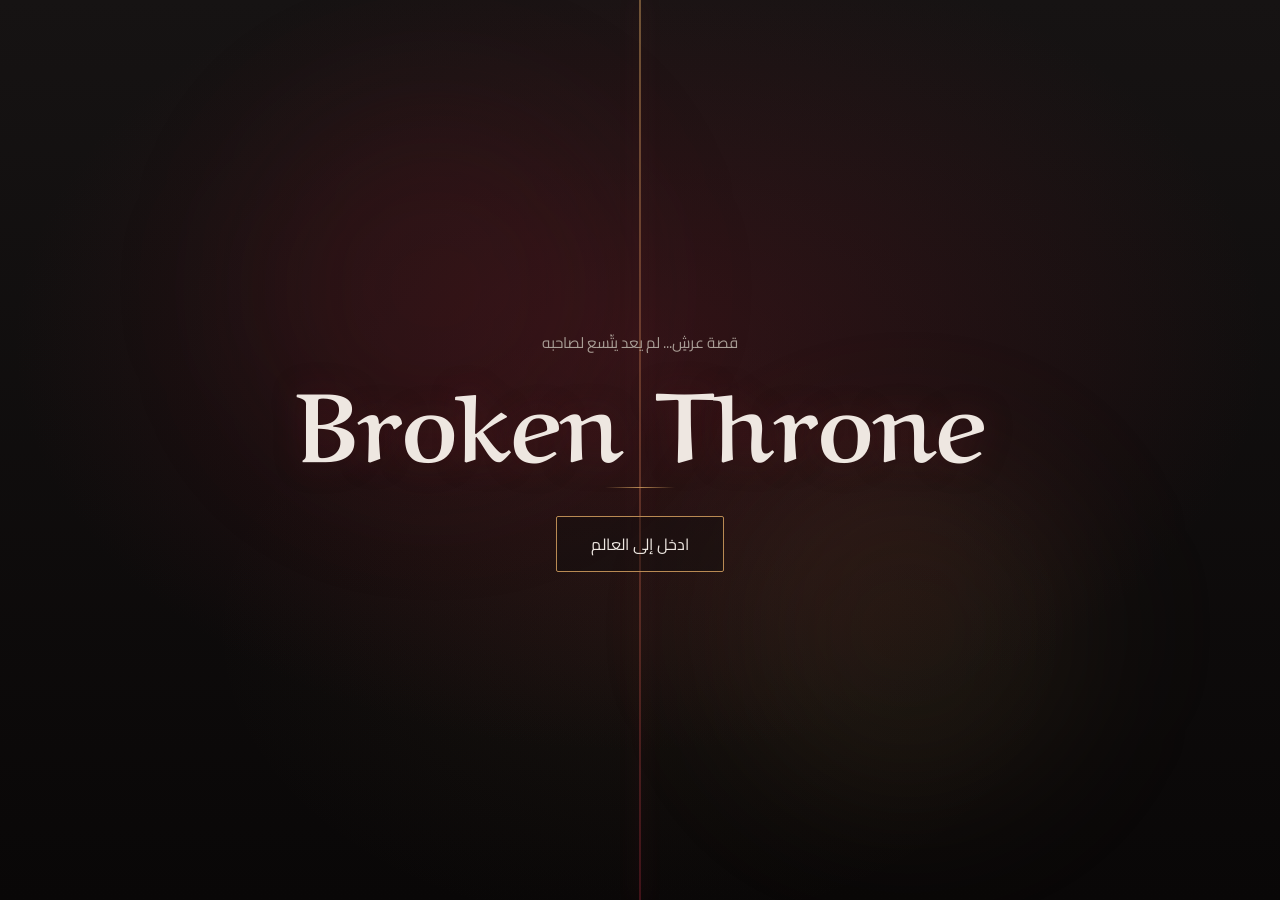
<file: index.html>
<!DOCTYPE html>
<html lang="ar" dir="rtl">

<head>

    <meta charset="UTF-8">

    <meta
        name="viewport"
        content="width=device-width, initial-scale=1.0"
    >

    <meta
        name="theme-color"
        content="#0b0909"
    >

    <meta
        name="description"
        content="Broken Throne — رواية وعالمها"
    >

    <title>Broken Throne</title>


    <!-- ==================================================
         FONTS
    ================================================== -->

    <link rel="preconnect" href="https://fonts.googleapis.com">

    <link
        rel="preconnect"
        href="https://fonts.gstatic.com"
        crossorigin
    >

    <link
        href="https://fonts.googleapis.com/css2?family=Aref+Ruqaa:wght@400;700&family=Cairo:wght@300;400;500;600;700&family=Noto+Kufi+Arabic:wght@400;500;600;700&family=Tajawal:wght@400;500;700&display=swap"
        rel="stylesheet"
    >


    <link
        rel="stylesheet"
        href="style.css"
    >

</head>


<body>


    <!-- ==================================================
         SPLASH
    ================================================== -->

    <section
        id="splash"
        class="splash"
        aria-label="شاشة الدخول"
    >

        <div
            class="splash-noise"
            aria-hidden="true"
        ></div>


        <div
            class="splash-crack"
            aria-hidden="true"
        ></div>


        <div class="splash-glow splash-glow-one"></div>
        <div class="splash-glow splash-glow-two"></div>


        <div class="splash-content">

            <p class="splash-eyebrow">
                قصة عرشٍ... لم يعد يتّسع لصاحبه
            </p>


            <h1 class="splash-title">
                Broken Throne
            </h1>


            <div class="splash-line"></div>


            <button
                id="enterBtn"
                class="enter-btn"
                type="button"
            >
                ادخل إلى العالم
            </button>

        </div>

    </section>



    <!-- ==================================================
         SITE
    ================================================== -->

    <div
        id="site"
        class="site hidden"
    >


        <!-- ==================================================
             SIDEBAR
        ================================================== -->

        <aside class="sidebar">


            <div class="sidebar-top">

                <div class="brand">

                    <span class="brand-kicker">
                        THE
                    </span>

                    <span class="brand-title">
                        Broken Throne
                    </span>

                </div>


                <div class="brand-divider"></div>


                <nav
                    class="site-nav"
                    aria-label="التنقل الرئيسي"
                >

                    <ul class="nav-list">

                        <li>
                            <button
                                class="nav-link active"
                                type="button"
                                data-target="home"
                            >
                                <span class="nav-number">01</span>
                                <span>الرئيسية</span>
                            </button>
                        </li>


                        <li>
                            <button
                                class="nav-link"
                                type="button"
                                data-target="chapters"
                            >
                                <span class="nav-number">02</span>
                                <span>الفصول</span>
                            </button>
                        </li>


                        <li>
                            <button
                                class="nav-link"
                                type="button"
                                data-target="world"
                            >
                                <span class="nav-number">03</span>
                                <span>عالم الرواية</span>
                            </button>
                        </li>


                        <li>
                            <button
                                class="nav-link"
                                type="button"
                                data-target="settings"
                            >
                                <span class="nav-number">04</span>
                                <span>الإعدادات</span>
                            </button>
                        </li>

                    </ul>

                </nav>

            </div>


            <div class="sidebar-bottom">

                <span>
                    BROKEN THRONE
                </span>

                <small>
                    A STORY OF A BROKEN KINGDOM
                </small>

            </div>

        </aside>



        <!-- ==================================================
             MAIN
        ================================================== -->

        <main class="content">


            <div class="page-decoration page-decoration-one"></div>
            <div class="page-decoration page-decoration-two"></div>


            <div class="content-inner">


                <!-- ==================================================
                     HOME
                ================================================== -->

                <section
                    id="home"
                    class="page active"
                >


                    <div class="home-kicker">

                        <span class="home-kicker-line"></span>

                        <span>
                            THE STORY BEGINS
                        </span>

                    </div>


                    <div class="hero">


                        <!-- COVER -->

                        <div class="hero-cover-wrap">

                            <div class="hero-cover-shadow"></div>


                            <div class="hero-cover">

                                <img
                                    src="assets/cover.webp"
                                    alt="غلاف رواية Broken Throne"
                                    loading="eager"
                                >

                            </div>


                            <div class="cover-caption">

                                <span>
                                    BROKEN THRONE
                                </span>

                                <span>
                                    ORIGINAL NOVEL
                                </span>

                            </div>

                        </div>



                        <!-- INFO -->

                        <div class="hero-info">


                            <p class="novel-label">
                                رواية أصلية
                            </p>


                            <h1 class="novel-title">
                                Broken Throne
                            </h1>


                            <p class="novel-subtitle">
                                حين ينكسر العرش، لا يعود السؤال:
                                من سيجلس عليه؟
                            </p>


                            <div class="novel-meta">

                                <span>
                                    <strong>
                                        النوع
                                    </strong>

                                    رواية
                                </span>


                                <span>
                                    <strong>
                                        الحالة
                                    </strong>

                                    مستمرة
                                </span>


                                <span>
                                    <strong>
                                        اللغة
                                    </strong>

                                    العربية
                                </span>

                            </div>


                            <div class="hero-divider"></div>


                            <div class="synopsis-block">

                                <span class="synopsis-label">
                                    نبذة
                                </span>


                                <p class="synopsis">

                                    طفلٌ صغير يقف أمام محكمةٍ عظيمة،
                                    محاطًا بالشيوخ والقضاة والوجوه
                                    التي تحدّق به بصمت.

                                </p>


                                <p class="synopsis">

                                    كانت تعابير وجهه مليئة بالفضول،
                                    وعيناه تتنقلان بين أرجاء القاعة،
                                    يتأمل المكان من حوله وكأنه يحاول
                                    فهم ما يحدث.

                                </p>


                                <p class="synopsis">

                                    لم يكن يعرف لماذا أُحضر إلى هنا،
                                    ولا ما الذي ينتظره.

                                </p>


                                <p class="synopsis">

                                    تُغلق أبواب المحكمة، ويسود الصمت…
                                    قبل أن يبدأ القاضي بالكلام.

                                </p>

                            </div>


                            <div class="hero-actions">

                                <button
                                    id="startReading"
                                    class="btn btn-primary"
                                    type="button"
                                >
                                    <span>
                                        ابدأ القراءة
                                    </span>

                                    <span>
                                        ←
                                    </span>
                                </button>


                                <button
                                    id="continueReading"
                                    class="btn btn-ghost"
                                    type="button"
                                >
                                    أكمل القراءة
                                </button>

                            </div>


                            <!-- LAST READING -->

                            <div class="home-reading-card">


                                <div class="home-reading-mark">
                                    <span></span>
                                </div>


                                <div class="home-reading-info">

                                    <span class="home-reading-label">
                                        آخر قراءة
                                    </span>


                                    <strong id="lastReadingTitle">
                                        لم تبدأ القراءة بعد
                                    </strong>


                                    <span id="lastReadingMeta">
                                        ابدأ الرواية من الفصل الأول
                                    </span>

                                </div>


                                <button
                                    id="homeContinueBtn"
                                    class="home-reading-btn"
                                    type="button"
                                >
                                    متابعة
                                </button>

                            </div>

                        </div>

                    </div>



                    <!-- HOME FOOTER -->

                    <div class="home-bottom-line">

                        <span>
                            THE THRONE REMEMBERS
                        </span>

                        <span>
                            /
                        </span>

                        <span>
                            THE STORY CONTINUES
                        </span>

                    </div>

                </section>



                <!-- ==================================================
                     CHAPTERS
                ================================================== -->

                <section
                    id="chapters"
                    class="page"
                >


                    <div class="section-heading">

                        <div>

                            <div class="section-eyebrow">
                                ARCHIVE
                            </div>

                            <h2 class="page-title">
                                الفصول
                            </h2>

                            <p class="page-subtitle">
                                ابحث عن أي فصل مباشرة، أو استخدم
                                الفهرس للوصول السريع.
                            </p>

                        </div>


                        <div class="chapter-total">

                            <span id="chapterCount">
                                0
                            </span>

                            <small>
                                فصل
                            </small>

                        </div>

                    </div>



                    <!-- TOOLS -->

                    <div class="chapter-tools">


                        <div class="chapter-search">

                            <span class="search-icon">
                                /
                            </span>


                            <input
                                id="chapterSearch"
                                type="search"
                                placeholder="رقم الفصل أو اسمه..."
                                aria-label="البحث عن فصل"
                                autocomplete="off"
                            >


                            <button
                                id="chapterSearchBtn"
                                type="button"
                            >
                                بحث
                            </button>

                        </div>


                        <button
                            id="showChapterIndex"
                            class="chapter-index-btn"
                            type="button"
                        >
                            فتح الفهرس
                        </button>

                    </div>



                    <!-- SUMMARY -->

                    <div class="chapter-summary">

                        <span id="lastChapterLabel">
                            آخر قراءة: —
                        </span>


                        <span>
                            الوصول السريع متاح من الفهرس
                        </span>

                    </div>



                    <!-- INDEX -->

                    <div
                        id="chapterIndex"
                        class="chapter-index hidden"
                    >

                        <div class="chapter-index-header">

                            <div>

                                <span class="section-eyebrow">
                                    QUICK ACCESS
                                </span>

                                <h3>
                                    فهرس الفصول
                                </h3>

                            </div>


                            <button
                                id="closeChapterIndex"
                                type="button"
                                aria-label="إغلاق الفهرس"
                            >
                                ✕
                            </button>

                        </div>


                        <div
                            id="chapterGrid"
                            class="chapter-grid"
                        ></div>

                    </div>



                    <!-- LIST -->

                    <ul
                        id="chaptersList"
                        class="chapters-list"
                    ></ul>



                    <!-- ==================================================
                         READER
                    ================================================== -->

                    <div
                        id="reader"
                        class="reader hidden"
                    >


                        <div class="reader-top-line">

                            <div class="reader-location">
                                READING MODE
                            </div>


                            <div
                                id="readerProgressLabel"
                                class="reader-progress-label"
                            >
                                0%
                            </div>

                        </div>


                        <div class="reader-toolbar">


                            <button
                                id="backToChapters"
                                class="reader-back"
                                type="button"
                            >
                                ← الفصول
                            </button>


                            <div class="reader-heading">

                                <span id="readerChapterNumber">
                                    الفصل 01
                                </span>


                                <h3
                                    id="readerTitle"
                                    class="reader-title"
                                >
                                    الفصل
                                </h3>

                            </div>


                            <button
                                id="readingSettingsBtn"
                                class="reader-settings-btn"
                                type="button"
                                aria-label="إعدادات القراءة"
                            >
                                ⚙
                            </button>

                        </div>


                        <div
                            id="readerProgress"
                            class="reader-progress"
                            aria-hidden="true"
                        >

                            <span
                                id="readerProgressBar"
                            ></span>

                        </div>


                        <article
                            id="readerText"
                            class="reader-text theme-dark font-cairo"
                        >
                            جاري تحميل الفصل...
                        </article>



                        <!-- READER NAV -->

                        <div class="reader-navigation">


                            <button
                                id="previousChapter"
                                class="reader-nav-btn"
                                type="button"
                            >
                                <span>
                                    الفصل السابق
                                </span>
                            </button>


                            <div
                                id="readerChapterNumberBottom"
                                class="reader-chapter-number"
                            >
                                01
                            </div>


                            <button
                                id="nextChapter"
                                class="reader-nav-btn"
                                type="button"
                            >
                                <span>
                                    الفصل التالي
                                </span>
                            </button>

                        </div>



                        <!-- ==================================================
                             READING SETTINGS
                        ================================================== -->

                        <div
                            id="readingSettingsPanel"
                            class="settings-panel hidden"
                        >


                            <div class="settings-panel-header">

                                <div>

                                    <span class="section-eyebrow">
                                        READER
                                    </span>

                                    <h3>
                                        إعدادات القراءة
                                    </h3>

                                </div>


                                <button
                                    id="closeReadingSettings"
                                    class="panel-close"
                                    type="button"
                                    aria-label="إغلاق"
                                >
                                    ✕
                                </button>

                            </div>



                            <div class="settings-row">

                                <span>
                                    حجم الخط
                                </span>


                                <div class="btn-group">

                                    <button
                                        type="button"
                                        data-font-step="-1"
                                    >
                                        A−
                                    </button>


                                    <button
                                        type="button"
                                        data-font-step="1"
                                    >
                                        A+
                                    </button>

                                </div>

                            </div>



                            <div class="settings-row">

                                <span>
                                    تباعد الأسطر
                                </span>


                                <div class="btn-group">

                                    <button
                                        type="button"
                                        data-line-step="-1"
                                    >
                                        −
                                    </button>


                                    <button
                                        type="button"
                                        data-line-step="1"
                                    >
                                        +
                                    </button>

                                </div>

                            </div>



                            <div class="settings-row">

                                <span>
                                    تباعد الفقرات
                                </span>


                                <div class="btn-group">

                                    <button
                                        type="button"
                                        data-paragraph-step="-1"
                                    >
                                        −
                                    </button>


                                    <button
                                        type="button"
                                        data-paragraph-step="1"
                                    >
                                        +
                                    </button>

                                </div>

                            </div>



                            <div class="settings-row">

                                <span>
                                    عرض النص
                                </span>


                                <div class="btn-group">

                                    <button
                                        type="button"
                                        data-width-step="-1"
                                    >
                                        أضيق
                                    </button>


                                    <button
                                        type="button"
                                        data-width-step="1"
                                    >
                                        أوسع
                                    </button>

                                </div>

                            </div>



                            <div class="settings-row">

                                <span>
                                    الخلفية
                                </span>


                                <div class="btn-group">

                                    <button
                                        type="button"
                                        data-reader-theme="dark"
                                    >
                                        داكنة
                                    </button>


                                    <button
                                        type="button"
                                        data-reader-theme="sepia"
                                    >
                                        دافئة
                                    </button>


                                    <button
                                        type="button"
                                        data-reader-theme="light"
                                    >
                                        فاتحة
                                    </button>

                                </div>

                            </div>



                            <div class="settings-row">

                                <span>
                                    خط القراءة
                                </span>


                                <div class="btn-group">

                                    <button
                                        type="button"
                                        data-reader-font="cairo"
                                    >
                                        Cairo
                                    </button>


                                    <button
                                        type="button"
                                        data-reader-font="ruqaa"
                                    >
                                        Aref
                                    </button>

                                </div>

                            </div>



                            <div class="settings-row">

                                <span>
                                    محاذاة النص
                                </span>


                                <div class="btn-group">

                                    <button
                                        type="button"
                                        data-reader-align="right"
                                    >
                                        يمين
                                    </button>


                                    <button
                                        type="button"
                                        data-reader-align="justify"
                                    >
                                        ضبط
                                    </button>


                                    <button
                                        type="button"
                                        data-reader-align="center"
                                    >
                                        وسط
                                    </button>

                                </div>

                            </div>



                            <button
                                id="resetReaderSettings"
                                class="reset-settings-btn"
                                type="button"
                            >
                                إعادة ضبط إعدادات القراءة
                            </button>


                        </div>

                    </div>

                </section>



                <!-- ==================================================
                     WORLD PLACEHOLDER
                ================================================== -->

                <section
                    id="world"
                    class="page"
                >

                    <div class="section-heading">

                        <div>

                            <div class="section-eyebrow">
                                THE WORLD
                            </div>

                            <h2 class="page-title">
                                عالم الرواية
                            </h2>

                            <p class="page-subtitle">
                                هذه المنطقة ستتحول إلى موسوعة عالم
                                Broken Throne في المرحلة القادمة.
                            </p>

                        </div>

                    </div>


                    <div class="world-grid">

                        <article class="world-card">

                            <span class="world-card-number">
                                01
                            </span>

                            <h3>
                                الشخصيات
                            </h3>

                            <p>
                                الشخصيات الرئيسية والثانوية،
                                أدوارها وعلاقاتها داخل القصة.
                            </p>

                        </article>


                        <article class="world-card">

                            <span class="world-card-number">
                                02
                            </span>

                            <h3>
                                الممالك
                            </h3>

                            <p>
                                الممالك والأراضي والقوى التي
                                تشكل عالم الرواية.
                            </p>

                        </article>


                        <article class="world-card">

                            <span class="world-card-number">
                                03
                            </span>

                            <h3>
                                الأحداث
                            </h3>

                            <p>
                                الخط الزمني للأحداث المهمة
                                والتغييرات التي تصنع العالم.
                            </p>

                        </article>

                    </div>

                </section>



                <!-- ==================================================
                     SETTINGS
                ================================================== -->

                <section
                    id="settings"
                    class="page"
                >

                    <div class="section-heading">

                        <div>

                            <div class="section-eyebrow">
                                CONTROL
                            </div>

                            <h2 class="page-title">
                                إعدادات الموقع
                            </h2>

                            <p class="page-subtitle">
                                خصّص تجربة الموقع بالطريقة التي تناسبك.
                            </p>

                        </div>

                    </div>


                    <div class="site-settings">


                        <!-- MOTION -->

                        <div class="settings-row">

                            <div class="settings-label">

                                <strong>
                                    التأثيرات الحركية
                                </strong>

                                <small>
                                    التحكم بالحركات والانتقالات
                                    داخل الموقع.
                                </small>

                            </div>


                            <label class="switch">

                                <input
                                    type="checkbox"
                                    id="animationsToggle"
                                >

                                <span class="slider"></span>

                            </label>

                        </div>



                        <!-- SITE FONT -->

                        <div class="settings-row">

                            <div class="settings-label">

                                <strong>
                                    خط الموقع
                                </strong>

                                <small>
                                    الخط المستخدم في واجهة الموقع.
                                </small>

                            </div>


                            <div class="btn-group">

                                <button
                                    type="button"
                                    data-site-font="cairo"
                                >
                                    Cairo
                                </button>


                                <button
                                    type="button"
                                    data-site-font="tajawal"
                                >
                                    Tajawal
                                </button>


                                <button
                                    type="button"
                                    data-site-font="kufi"
                                >
                                    Kufi
                                </button>

                            </div>

                        </div>



                        <!-- UI DENSITY -->

                        <div class="settings-row">

                            <div class="settings-label">

                                <strong>
                                    كثافة الواجهة
                                </strong>

                                <small>
                                    التحكم بمسافات وعرض عناصر الموقع.
                                </small>

                            </div>


                            <div class="btn-group">

                                <button
                                    type="button"
                                    data-ui-density="compact"
                                >
                                    مضغوط
                                </button>


                                <button
                                    type="button"
                                    data-ui-density="normal"
                                >
                                    عادي
                                </button>


                                <button
                                    type="button"
                                    data-ui-density="relaxed"
                                >
                                    واسع
                                </button>

                            </div>

                        </div>



                        <!-- SPLASH -->

                        <div class="settings-row">

                            <div class="settings-label">

                                <strong>
                                    شاشة الدخول
                                </strong>

                                <small>
                                    إعادة تشغيل شاشة الدخول الآن.
                                </small>

                            </div>


                            <button
                                id="replayIntro"
                                class="settings-action"
                                type="button"
                            >
                                إعادة عرض الدخول
                            </button>

                        </div>



                        <!-- RESET -->

                        <div class="settings-row">

                            <div class="settings-label">

                                <strong>
                                    إعادة الإعدادات
                                </strong>

                                <small>
                                    إعادة إعدادات الموقع والقارئ
                                    إلى الوضع الافتراضي.
                                </small>

                            </div>


                            <button
                                id="resetAllSettings"
                                class="settings-action danger"
                                type="button"
                            >
                                إعادة الضبط
                            </button>

                        </div>


                    </div>

                </section>


            </div>

        </main>

    </div>


    <script src="script.js"></script>

</body>

</html>
</file>
<file: style.css>
/* ==================================================
   VARIABLES
================================================== */

:root{

    --black-0: #090707;
    --black-1: #0e0c0c;
    --black-2: #161313;
    --black-3: #1f1a1a;
    --black-4: #272020;

    --red-deep: #4f131c;
    --red-mid: #6e1c26;
    --red-light: #8d2b37;

    --red-glow:
        rgba(
            110,
            28,
            38,
            0.35
        );

    --gold: #b98a53;
    --gold-soft:
        rgba(
            185,
            138,
            83,
            0.16
        );

    --text-main: #eee7e1;
    --text-soft: #d2c8c1;
    --text-muted: #a89d95;
    --text-dark: #756b65;

    --border-soft:
        rgba(
            238,
            231,
            225,
            0.08
        );

    --border-strong:
        rgba(
            185,
            138,
            83,
            0.30
        );

    --font-display:
        "Aref Ruqaa",
        serif;

    --font-body:
        "Cairo",
        sans-serif;

    --sidebar-w: 265px;

    --transition-fast: 0.25s;
    --transition-normal: 0.35s;
    --transition-slow: 0.8s;

    --reader-size: 1.15rem;
    --reader-line: 2.1;
    --reader-paragraph: 30px;
    --reader-width: 78ch;
    --reader-align: justify;

    --page-gap: 28px;
}


/* ==================================================
   RESET
================================================== */

*{
    box-sizing: border-box;
}

html,
body{

    margin: 0;
    padding: 0;

    min-height: 100%;

    background:
        var(--black-1);

    color:
        var(--text-main);

    font-family:
        var(--font-body);
}


html{

    scroll-behavior: smooth;

    scrollbar-width: none;

    -ms-overflow-style: none;
}


body{

    overflow-x: hidden;

    scrollbar-width: none;

    -ms-overflow-style: none;
}


html::-webkit-scrollbar,
body::-webkit-scrollbar,
*::-webkit-scrollbar{

    width: 0;

    height: 0;
}


button,
input{

    font-family: inherit;
}


button{

    cursor: pointer;
}


button:disabled{

    cursor: not-allowed;
}


img{

    display: block;

    max-width: 100%;
}


ul{

    margin: 0;
    padding: 0;
}


.hidden{

    display: none !important;
}


/* ==================================================
   MOTION
================================================== */

@media (prefers-reduced-motion: reduce){

    html{

        scroll-behavior: auto;
    }


    *,
    *::before,
    *::after{

        animation-duration:
            0.001ms !important;

        animation-iteration-count:
            1 !important;

        transition-duration:
            0.001ms !important;
    }
}


.no-animations,
.no-animations *{

    animation: none !important;

    transition: none !important;

    scroll-behavior: auto !important;
}


/* ==================================================
   UI DENSITY
================================================== */

body.ui-compact{

    --page-gap: 20px;
}

body.ui-relaxed{

    --page-gap: 36px;
}


/* ==================================================
   SPLASH
================================================== */

.splash{

    position: fixed;

    inset: 0;

    display:
        flex;

    align-items:
        center;

    justify-content:
        center;

    overflow:
        hidden;

    background:
        radial-gradient(
            70% 65%
            at 50% 38%,
            var(--red-glow),
            transparent 70%
        ),
        radial-gradient(
            45% 45%
            at 50% 70%,
            rgba(
                185,
                138,
                83,
                0.06
            ),
            transparent 75%
        ),
        linear-gradient(
            180deg,
            var(--black-2),
            var(--black-0)
        );

    z-index: 1000;
}


.splash-noise{

    position: absolute;

    inset: 0;

    opacity: 0.18;

    pointer-events: none;

    background-image:
        radial-gradient(
            rgba(
                255,
                255,
                255,
                0.3
            )
            0.5px,
            transparent 0.5px
        );

    background-size:
        6px 6px;
}


.splash-glow{

    position: absolute;

    width: 360px;
    height: 360px;

    border-radius: 50%;

    filter:
        blur(70px);

    pointer-events: none;
}


.splash-glow-one{

    background:
        rgba(
            110,
            28,
            38,
            0.15
        );

    top:
        12%;

    left:
        20%;
}


.splash-glow-two{

    background:
        rgba(
            185,
            138,
            83,
            0.08
        );

    bottom:
        10%;

    right:
        15%;
}


.splash-crack{

    position: absolute;

    top: 0;

    left: 50%;

    width: 2px;

    height: 0;

    transform:
        translateX(-50%);

    background:
        linear-gradient(
            180deg,
            var(--gold),
            var(--red-mid)
        );

    box-shadow:
        0 0 18px var(--red-mid);

    animation:
        crackGrow 1.8s ease-out forwards;
}


@keyframes crackGrow{

    0%{

        height: 0;

        opacity: 0;
    }

    15%{

        opacity: 1;
    }

    100%{

        height: 100%;

        opacity: 0.55;
    }
}


.splash-content{

    position: relative;

    padding:
        0 24px;

    text-align:
        center;

    opacity: 0;

    animation:
        splashReveal
        1.4s
        ease-out
        1.4s
        forwards;
}


@keyframes splashReveal{

    from{

        opacity: 0;

        transform:
            translateY(14px);
    }

    to{

        opacity: 1;

        transform:
            translateY(0);
    }
}


.splash-eyebrow{

    margin:
        0 0 10px;

    color:
        var(--text-muted);

    font-size:
        0.95rem;
}


.splash-title{

    margin:
        0;

    color:
        var(--text-main);

    font-family:
        var(--font-display);

    font-size:
        clamp(
            3rem,
            9vw,
            6rem
        );

    line-height:
        1;

    text-shadow:
        0 0 30px var(--red-glow);
}


.splash-line{

    width:
        70px;

    height:
        1px;

    margin:
        24px
        auto
        28px;

    background:
        linear-gradient(
            90deg,
            transparent,
            var(--gold),
            transparent
        );
}


.enter-btn{

    padding:
        12px 34px;

    background:
        rgba(
            14,
            12,
            12,
            0.35
        );

    border:
        1px solid var(--gold);

    border-radius:
        2px;

    color:
        var(--text-main);

    font-size:
        1rem;

    transition:
        background var(--transition-normal),
        transform var(--transition-fast),
        box-shadow var(--transition-fast);
}


.enter-btn:hover{

    background:
        var(--red-deep);

    transform:
        translateY(-2px);

    box-shadow:
        0 12px 35px
        var(--red-glow);
}


.enter-btn:focus-visible{

    outline:
        2px solid var(--gold);

    outline-offset:
        4px;
}


.splash.fade-out{

    animation:
        splashOut
        0.8s
        ease
        forwards;
}


@keyframes splashOut{

    to{

        opacity: 0;

        visibility:
            hidden;
    }
}


/* ==================================================
   SITE
================================================== */

.site{

    position: relative;

    min-height:
        100vh;

    background:
        radial-gradient(
            45% 40%
            at 70% 5%,
            rgba(
                110,
                28,
                38,
                0.08
            ),
            transparent 70%
        );
}


/* ==================================================
   SIDEBAR
================================================== */

.sidebar{

    position: fixed;

    top: 0;
    right: 0;
    bottom: 0;

    width:
        var(--sidebar-w);

    display:
        flex;

    flex-direction:
        column;

    justify-content:
        space-between;

    padding:
        30px 22px;

    background:
        linear-gradient(
            180deg,
            #171313 0%,
            var(--black-0) 100%
        );

    border-left:
        1px solid var(--border-soft);

    z-index: 100;
}


.sidebar-top{

    display:
        flex;

    flex-direction:
        column;
}


.brand{

    display:
        flex;

    flex-direction:
        column;

    gap:
        1px;
}


.brand-kicker{

    color:
        var(--gold);

    font-size:
        0.62rem;

    letter-spacing:
        0.38em;
}


.brand-title{

    color:
        var(--text-main);

    font-family:
        var(--font-display);

    font-size:
        1.65rem;

    line-height:
        1.15;

    white-space:
        nowrap;
}


.brand-divider{

    width:
        100%;

    height:
        1px;

    margin:
        26px 0 30px;

    background:
        linear-gradient(
            90deg,
            var(--border-soft),
            transparent
        );
}


.nav-list{

    display:
        flex;

    flex-direction:
        column;

    gap:
        7px;

    list-style:
        none;
}


.nav-link{

    position:
        relative;

    width:
        100%;

    display:
        flex;

    align-items:
        center;

    gap:
        12px;

    padding:
        12px 12px;

    background:
        transparent;

    border:
        1px solid transparent;

    border-radius:
        4px;

    color:
        var(--text-muted);

    text-align:
        right;

    transition:
        color var(--transition-fast),
        background var(--transition-fast),
        border-color var(--transition-fast),
        transform var(--transition-fast);
}


.nav-link:hover{

    color:
        var(--text-main);

    background:
        rgba(
            238,
            231,
            225,
            0.035
        );

    transform:
        translateX(-2px);
}


.nav-link.active{

    color:
        var(--text-main);

    background:
        linear-gradient(
            90deg,
            rgba(
                110,
                28,
                38,
                0.18
            ),
            transparent
        );

    border-color:
        rgba(
            185,
            138,
            83,
            0.10
        );
}


.nav-link.active::before{

    content:
        "";

    position:
        absolute;

    top:
        7px;

    bottom:
        7px;

    right:
        -1px;

    width:
        2px;

    background:
        var(--gold);
}


.nav-number{

    color:
        var(--text-dark);

    font-size:
        0.68rem;

    font-variant-numeric:
        tabular-nums;
}


.nav-link.active .nav-number{

    color:
        var(--gold);
}


.sidebar-bottom{

    display:
        flex;

    flex-direction:
        column;

    gap:
        3px;

    padding-top:
        20px;

    border-top:
        1px solid var(--border-soft);

    color:
        var(--text-dark);

    font-size:
        0.65rem;

    letter-spacing:
        0.12em;
}


.sidebar-bottom small{

    color:
        #514944;

    font-size:
        0.52rem;

    line-height:
        1.5;
}


/* ==================================================
   CONTENT
================================================== */

.content{

    position:
        relative;

    width:
        calc(
            100% -
            var(--sidebar-w)
        );

    min-height:
        100vh;

    margin-right:
        var(--sidebar-w);

    padding:
        52px 62px;

    overflow:
        hidden;
}


.content-inner{

    position:
        relative;

    z-index:
        2;

    width:
        100%;

    max-width:
        1240px;

    margin:
        0 auto;
}


.page-decoration{

    position:
        absolute;

    pointer-events:
        none;

    border:
        1px solid
        rgba(
            185,
            138,
            83,
            0.06
        );

    transform:
        rotate(
            45deg
        );
}


.page-decoration-one{

    width:
        330px;

    height:
        330px;

    top:
        -180px;

    left:
        30%;

    border-radius:
        4px;
}


.page-decoration-two{

    width:
        180px;

    height:
        180px;

    bottom:
        -100px;

    right:
        16%;

    border-radius:
        50%;
}


/* ==================================================
   PAGES
================================================== */

.page{

    display:
        none;
}


.page.active{

    display:
        block;

    animation:
        pageIn
        0.45s
        ease;
}


@keyframes pageIn{

    from{

        opacity:
            0;

        transform:
            translateY(10px);
    }

    to{

        opacity:
            1;

        transform:
            translateY(0);
    }
}


/* ==================================================
   HOME
================================================== */

.home-kicker{

    display:
        flex;

    align-items:
        center;

    gap:
        10px;

    margin-bottom:
        26px;

    color:
        var(--text-dark);

    font-size:
        0.62rem;

    letter-spacing:
        0.24em;
}


.home-kicker-line{

    width:
        34px;

    height:
        1px;

    background:
        var(--gold);
}


.hero{

    display:
        grid;

    grid-template-columns:
        300px
        minmax(
            0,
            1fr
        );

    gap:
        58px;

    align-items:
        start;
}


.hero-cover-wrap{

    position:
        relative;

    padding-bottom:
        34px;
}


.hero-cover-shadow{

    position:
        absolute;

    inset:
        22px
        -12px
        0
        12px;

    background:
        var(--red-deep);

    opacity:
        0.16;

    filter:
        blur(22px);

    transform:
        rotate(
            3deg
        );
}


.hero-cover{

    position:
        relative;

    width:
        300px;

    aspect-ratio:
        2 / 3;

    overflow:
        hidden;

    background:
        var(--black-3);

    border:
        1px solid
        rgba(
            185,
            138,
            83,
            0.22
        );

    box-shadow:
        0 26px 60px
        rgba(
            0,
            0,
            0,
            0.50
        );

    transition:
        transform
        var(--transition-slow);
}


.hero-cover:hover{

    transform:
        translateY(-5px)
        rotate(
            -1deg
        );
}


.hero-cover::after{

    content:
        "";

    position:
        absolute;

    inset:
        0;

    pointer-events:
        none;

    box-shadow:
        inset
        0 0 0 1px
        rgba(
            255,
            255,
            255,
            0.03
        );

    background:
        linear-gradient(
            180deg,
            rgba(
                255,
                255,
                255,
                0.02
            ),
            transparent 35%,
            rgba(
                0,
                0,
                0,
                0.20
            )
        );
}


.hero-cover img{

    width:
        100%;

    height:
        100%;

    object-fit:
        cover;
}


.cover-caption{

    position:
        absolute;

    right:
        14px;

    left:
        14px;

    bottom:
        0;

    display:
        flex;

    justify-content:
        space-between;

    gap:
        10px;

    color:
        var(--text-dark);

    font-size:
        0.52rem;

    letter-spacing:
        0.10em;
}


.hero-info{

    max-width:
        720px;

    padding-top:
        14px;
}


.novel-label{

    margin:
        0 0 6px;

    color:
        var(--gold);

    font-size:
        0.75rem;

    letter-spacing:
        0.08em;
}


.novel-title{

    margin:
        0;

    color:
        var(--text-main);

    font-family:
        var(--font-display);

    font-size:
        clamp(
            3rem,
            5vw,
            4.7rem
        );

    line-height:
        0.98;
}


.novel-subtitle{

    max-width:
        520px;

    margin:
        18px 0 22px;

    color:
        var(--text-soft);

    font-size:
        1.03rem;

    line-height:
        1.9;
}


.novel-meta{

    display:
        flex;

    flex-wrap:
        wrap;

    gap:
        8px;

    margin-bottom:
        24px;
}


.novel-meta span{

    display:
        inline-flex;

    align-items:
        center;

    gap:
        5px;

    padding:
        6px 10px;

    background:
        rgba(
            238,
            231,
            225,
            0.018
        );

    border:
        1px solid
        var(--border-soft);

    color:
        var(--text-muted);

    font-size:
        0.72rem;
}


.novel-meta strong{

    color:
        var(--text-soft);

    font-weight:
        500;
}


.hero-divider{

    width:
        100%;

    height:
        1px;

    margin:
        0 0 24px;

    background:
        linear-gradient(
            90deg,
            var(--border-strong),
            transparent 70%
        );
}


.synopsis-block{

    position:
        relative;

    padding-right:
        18px;

    border-right:
        1px solid
        rgba(
            185,
            138,
            83,
            0.18
        );
}


.synopsis-label{

    display:
        block;

    margin-bottom:
        12px;

    color:
        var(--text-dark);

    font-size:
        0.68rem;

    letter-spacing:
        0.20em;
}


.synopsis{

    max-width:
        65ch;

    margin:
        0 0 14px;

    color:
        var(--text-muted);

    font-size:
        0.98rem;

    line-height:
        2;
}


.hero-actions{

    display:
        flex;

    flex-wrap:
        wrap;

    gap:
        12px;

    margin-top:
        28px;
}


.btn{

    min-height:
        48px;

    display:
        inline-flex;

    align-items:
        center;

    justify-content:
        center;

    gap:
        18px;

    padding:
        11px 24px;

    border-radius:
        4px;

    font-size:
        0.92rem;

    transition:
        transform var(--transition-fast),
        background var(--transition-fast),
        border-color var(--transition-fast),
        box-shadow var(--transition-fast);
}


.btn:hover{

    transform:
        translateY(-2px);
}


.btn-primary{

    background:
        linear-gradient(
            135deg,
            var(--red-mid),
            var(--red-deep)
        );

    border:
        1px solid
        rgba(
            255,
            255,
            255,
            0.04
        );

    color:
        var(--text-main);

    box-shadow:
        0 12px 26px
        rgba(
            79,
            19,
            28,
            0.16
        );
}


.btn-primary:hover{

    box-shadow:
        0 14px 32px
        var(--red-glow);
}


.btn-ghost{

    background:
        rgba(
            238,
            231,
            225,
            0.01
        );

    border:
        1px solid
        var(--border-soft);

    color:
        var(--text-main);
}


.btn-ghost:hover{

    border-color:
        var(--gold);

    background:
        rgba(
            185,
            138,
            83,
            0.04
        );
}


/* ==================================================
   LAST READING
================================================== */

.home-reading-card{

    display:
        flex;

    align-items:
        center;

    gap:
        14px;

    margin-top:
        24px;

    padding:
        13px 14px;

    background:
        linear-gradient(
            90deg,
            rgba(
                110,
                28,
                38,
                0.08
            ),
            rgba(
                238,
                231,
                225,
                0.015
            )
        );

    border:
        1px solid
        var(--border-soft);
}


.home-reading-mark{

    width:
        28px;

    height:
        28px;

    display:
        grid;

    place-items:
        center;

    border:
        1px solid
        rgba(
            185,
            138,
            83,
            0.24
        );
}


.home-reading-mark span{

    width:
        6px;

    height:
        6px;

    border-radius:
        50%;

    background:
        var(--gold);

    box-shadow:
        0 0 12px
        rgba(
            185,
            138,
            83,
            0.50
        );
}


.home-reading-info{

    min-width:
        0;

    display:
        flex;

    flex-direction:
        column;

    gap:
        2px;

    flex:
        1;
}


.home-reading-label{

    color:
        var(--gold);

    font-size:
        0.62rem;

    letter-spacing:
        0.12em;
}


.home-reading-info strong{

    color:
        var(--text-main);

    white-space:
        nowrap;

    overflow:
        hidden;

    text-overflow:
        ellipsis;

    font-size:
        0.88rem;
}


.home-reading-info span:last-child{

    color:
        var(--text-dark);

    font-size:
        0.68rem;
}


.home-reading-btn{

    flex-shrink:
        0;

    padding:
        8px 12px;

    background:
        transparent;

    border:
        1px solid
        var(--border-soft);

    color:
        var(--text-soft);

    transition:
        border-color var(--transition-fast),
        color var(--transition-fast),
        background var(--transition-fast);
}


.home-reading-btn:hover{

    border-color:
        var(--gold);

    background:
        var(--gold-soft);

    color:
        var(--text-main);
}


.home-bottom-line{

    display:
        flex;

    gap:
        12px;

    margin-top:
        34px;

    padding-top:
        14px;

    border-top:
        1px solid
        var(--border-soft);

    color:
        var(--text-dark);

    font-size:
        0.53rem;

    letter-spacing:
        0.15em;
}


/* ==================================================
   SECTION HEADINGS
================================================== */

.section-heading{

    display:
        flex;

    align-items:
        flex-end;

    justify-content:
        space-between;

    gap:
        20px;

    margin-bottom:
        28px;
}


.section-eyebrow{

    margin-bottom:
        4px;

    color:
        var(--gold);

    font-size:
        0.58rem;

    letter-spacing:
        0.24em;
}


.page-title{

    margin:
        0;

    font-family:
        var(--font-display);

    font-size:
        2.6rem;

    line-height:
        1;
}


.page-subtitle{

    max-width:
        620px;

    margin:
        8px 0 0;

    color:
        var(--text-muted);

    font-size:
        0.85rem;

    line-height:
        1.8;
}


.chapter-total{

    display:
        flex;

    align-items:
        baseline;

    gap:
        7px;

    color:
        var(--gold);

    font-family:
        var(--font-display);

    font-size:
        2rem;
}


.chapter-total small{

    color:
        var(--text-dark);

    font-family:
        var(--font-body);

    font-size:
        0.65rem;
}


/* ==================================================
   CHAPTER TOOLS
================================================== */

.chapter-tools{

    display:
        flex;

    gap:
        10px;

    margin-bottom:
        12px;
}


.chapter-search{

    flex:
        1;

    min-width:
        220px;

    display:
        flex;

    align-items:
        center;

    gap:
        8px;

    padding-left:
        12px;

    background:
        var(--black-2);

    border:
        1px solid
        var(--border-soft);

    border-radius:
        5px;

    transition:
        border-color var(--transition-fast);
}


.chapter-search:focus-within{

    border-color:
        var(--gold);
}


.search-icon{

    color:
        var(--gold);

    font-size:
        0.75rem;
}


.chapter-search input{

    flex:
        1;

    min-width:
        0;

    padding:
        12px 4px;

    background:
        transparent;

    border:
        none;

    outline:
        none;

    color:
        var(--text-main);

    font-size:
        0.85rem;
}


.chapter-search input::placeholder{

    color:
        var(--text-dark);
}


.chapter-search button,
.chapter-index-btn{

    flex-shrink:
        0;

    padding:
        11px 16px;

    background:
        var(--red-deep);

    border:
        1px solid
        var(--red-mid);

    border-radius:
        4px;

    color:
        var(--text-main);

    transition:
        background var(--transition-fast),
        border-color var(--transition-fast);
}


.chapter-search button:hover,
.chapter-index-btn:hover{

    background:
        var(--red-mid);

    border-color:
        var(--gold);
}


.chapter-index-btn{

    background:
        var(--black-2);

    border-color:
        var(--border-soft);
}


.chapter-summary{

    display:
        flex;

    justify-content:
        space-between;

    gap:
        15px;

    margin-bottom:
        18px;

    color:
        var(--text-dark);

    font-size:
        0.68rem;
}


/* ==================================================
   CHAPTER INDEX
================================================== */

.chapter-index{

    margin-bottom:
        18px;

    padding:
        20px;

    background:
        var(--black-2);

    border:
        1px solid
        var(--border-soft);

    border-radius:
        6px;
}


.chapter-index-header{

    display:
        flex;

    align-items:
        center;

    justify-content:
        space-between;

    margin-bottom:
        18px;
}


.chapter-index-header h3{

    margin:
        2px 0 0;

    font-family:
        var(--font-display);

    font-size:
        1.35rem;
}


.chapter-index-header button{

    padding:
        4px 6px;

    background:
        transparent;

    border:
        none;

    color:
        var(--text-muted);
}


.chapter-grid{

    display:
        grid;

    grid-template-columns:
        repeat(
            auto-fill,
            minmax(
                64px,
                1fr
            )
        );

    gap:
        7px;
}


.chapter-grid button{

    padding:
        9px 6px;

    background:
        var(--black-3);

    border:
        1px solid
        var(--border-soft);

    border-radius:
        4px;

    color:
        var(--text-muted);

    font-size:
        0.75rem;

    transition:
        border-color var(--transition-fast),
        background var(--transition-fast),
        color var(--transition-fast);
}


.chapter-grid button:hover{

    color:
        var(--text-main);

    border-color:
        var(--gold);
}


.chapter-grid button.current{

    color:
        var(--text-main);

    border-color:
        var(--gold);

    background:
        var(--red-deep);
}


/* ==================================================
   CHAPTER LIST
================================================== */

.chapters-list{

    display:
        flex;

    flex-direction:
        column;

    gap:
        9px;

    list-style:
        none;
}


.chapter-item{

    position:
        relative;

    width:
        100%;

    display:
        flex;

    align-items:
        center;

    gap:
        18px;

    padding:
        16px 18px;

    background:
        linear-gradient(
            90deg,
            rgba(
                255,
                255,
                255,
                0.012
            ),
            var(--black-2)
        );

    border:
        1px solid
        var(--border-soft);

    border-radius:
        5px;

    color:
        var(--text-main);

    text-align:
        right;

    transition:
        transform var(--transition-fast),
        border-color var(--transition-fast),
        background var(--transition-fast);
}


.chapter-item:hover{

    transform:
        translateX(-3px);

    border-color:
        rgba(
            110,
            28,
            38,
            0.70
        );

    background:
        var(--black-3);
}


.chapter-item.current{

    border-color:
        rgba(
            185,
            138,
            83,
            0.30
        );

    background:
        linear-gradient(
            90deg,
            rgba(
                185,
                138,
                83,
                0.05
            ),
            var(--black-2)
        );
}


.chapter-num{

    min-width:
        38px;

    color:
        var(--gold);

    font-family:
        var(--font-display);

    font-size:
        1.25rem;
}


.chapter-info{

    min-width:
        0;

    display:
        flex;

    flex-direction:
        column;

    gap:
        2px;

    flex:
        1;
}


.chapter-name{

    color:
        var(--text-main);

    font-size:
        0.92rem;
}


.chapter-state{

    color:
        var(--text-dark);

    font-size:
        0.65rem;
}


.chapter-progress{

    width:
        90px;

    display:
        flex;

    flex-direction:
        column;

    gap:
        5px;
}


.chapter-progress-bar{

    width:
        100%;

    height:
        2px;

    overflow:
        hidden;

    background:
        rgba(
            255,
            255,
            255,
            0.05
        );
}


.chapter-progress-bar span{

    display:
        block;

    width:
        0;

    height:
        100%;

    background:
        var(--gold);
}


.chapter-progress-label{

    color:
        var(--text-dark);

    font-size:
        0.56rem;

    text-align:
        left;
}


.chapter-error{

    padding:
        20px;

    background:
        var(--black-2);

    border:
        1px solid
        var(--border-soft);

    border-radius:
        5px;

    color:
        var(--text-muted);

    text-align:
        center;
}


/* ==================================================
   READER
================================================== */

.reader{

    margin-top:
        28px;
}


.reader-top-line{

    display:
        flex;

    justify-content:
        space-between;

    margin-bottom:
        8px;

    color:
        var(--text-dark);

    font-size:
        0.56rem;

    letter-spacing:
        0.14em;
}


.reader-progress-label{

    color:
        var(--gold);

    font-variant-numeric:
        tabular-nums;
}


.reader-toolbar{

    display:
        grid;

    grid-template-columns:
        auto
        1fr
        auto;

    align-items:
        center;

    gap:
        20px;

    padding:
        13px 0;

    border-top:
        1px solid
        var(--border-soft);

    border-bottom:
        1px solid
        var(--border-soft);
}


.reader-back,
.reader-settings-btn{

    padding:
        8px 13px;

    background:
        transparent;

    border:
        1px solid
        var(--border-soft);

    border-radius:
        4px;

    color:
        var(--text-main);

    transition:
        background var(--transition-fast),
        border-color var(--transition-fast);
}


.reader-back:hover,
.reader-settings-btn:hover{

    background:
        rgba(
            238,
            231,
            225,
            0.03
        );

    border-color:
        var(--gold);
}


.reader-heading{

    text-align:
        center;
}


.reader-heading > span{

    color:
        var(--gold);

    font-size:
        0.58rem;

    letter-spacing:
        0.10em;
}


.reader-title{

    margin:
        2px 0 0;

    font-family:
        var(--font-display);

    font-size:
        1.55rem;
}


.reader-progress{

    width:
        100%;

    height:
        3px;

    margin:
        16px 0 24px;

    background:
        rgba(
            255,
            255,
            255,
            0.05
        );

    overflow:
        hidden;
}


.reader-progress span{

    display:
        block;

    width:
        0;

    height:
        100%;

    background:
        linear-gradient(
            90deg,
            var(--red-mid),
            var(--gold)
        );

    transition:
        width var(--transition-fast);
}


.reader-text{

    width:
        100%;

    max-width:
        var(--reader-width);

    margin:
        0 auto;

    padding:
        52px;

    background:
        var(--black-2);

    border:
        1px solid
        var(--border-soft);

    border-radius:
        6px;

    color:
        var(--text-main);

    font-size:
        var(--reader-size);

    line-height:
        var(--reader-line);

    text-align:
        var(--reader-align);

    transition:
        background var(--transition-normal),
        color var(--transition-normal);
}


.reader-text p{

    margin:
        0 0 var(--reader-paragraph);
}


.reader-text p:last-child{

    margin-bottom:
        0;
}


.reader-text.theme-dark{

    background:
        var(--black-2);

    color:
        var(--text-main);
}


.reader-text.theme-sepia{

    background:
        #2b2320;

    color:
        #ecdcc8;
}


.reader-text.theme-light{

    background:
        #ece7e1;

    color:
        #221c1c;
}


.reader-text.font-cairo{

    font-family:
        "Cairo",
        sans-serif;
}


.reader-text.font-ruqaa{

    font-family:
        "Aref Ruqaa",
        serif;
}


/* ==================================================
   READER NAVIGATION
================================================== */

.reader-navigation{

    width:
        100%;

    max-width:
        var(--reader-width);

    display:
        grid;

    grid-template-columns:
        1fr
        auto
        1fr;

    align-items:
        center;

    gap:
        10px;

    margin:
        18px auto 60px;
}


.reader-nav-btn{

    min-height:
        44px;

    padding:
        9px 15px;

    background:
        var(--black-2);

    border:
        1px solid
        var(--border-soft);

    border-radius:
        4px;

    color:
        var(--text-main);

    transition:
        border-color var(--transition-fast),
        background var(--transition-fast);
}


.reader-nav-btn:hover:not(:disabled){

    border-color:
        var(--gold);

    background:
        var(--black-3);
}


.reader-nav-btn:disabled{

    opacity:
        0.35;
}


.reader-nav-btn:first-child{

    justify-self:
        start;
}


.reader-nav-btn:last-child{

    justify-self:
        end;
}


.reader-chapter-number{

    min-width:
        40px;

    color:
        var(--text-dark);

    text-align:
        center;

    font-size:
        0.75rem;
}


/* ==================================================
   SETTINGS PANEL
================================================== */

.settings-panel{

    position:
        fixed;

    left:
        24px;

    bottom:
        24px;

    width:
        340px;

    max-height:
        calc(
            100vh -
            48px
        );

    overflow-y:
        auto;

    padding:
        20px;

    background:
        rgba(
            25,
            21,
            21,
            0.96
        );

    border:
        1px solid
        var(--border-strong);

    border-radius:
        8px;

    box-shadow:
        0 25px 70px
        rgba(
            0,
            0,
            0,
            0.55
        );

    backdrop-filter:
        blur(14px);

    z-index:
        700;
}


.settings-panel-header{

    display:
        flex;

    align-items:
        flex-start;

    justify-content:
        space-between;

    gap:
        16px;

    padding-bottom:
        12px;

    margin-bottom:
        3px;
}


.settings-panel-header h3{

    margin:
        3px 0 0;

    font-family:
        var(--font-display);

    font-size:
        1.25rem;
}


.panel-close{

    padding:
        5px 7px;

    background:
        transparent;

    border:
        none;

    color:
        var(--text-muted);
}


.panel-close:hover{

    color:
        var(--text-main);
}


.settings-row{

    display:
        flex;

    align-items:
        center;

    justify-content:
        space-between;

    gap:
        18px;

    padding:
        14px 0;

    border-top:
        1px solid
        var(--border-soft);
}


.settings-label{

    min-width:
        0;

    display:
        flex;

    flex-direction:
        column;

    gap:
        4px;

    flex:
        1;
}


.settings-label strong{

    color:
        var(--text-main);

    font-size:
        0.82rem;
}


.settings-label small{

    color:
        var(--text-dark);

    font-size:
        0.65rem;

    line-height:
        1.5;
}


.btn-group{

    display:
        flex;

    flex-wrap:
        wrap;

    gap:
        5px;
}


.btn-group button{

    padding:
        6px 9px;

    background:
        transparent;

    border:
        1px solid
        var(--border-soft);

    border-radius:
        4px;

    color:
        var(--text-muted);

    font-size:
        0.72rem;

    transition:
        color var(--transition-fast),
        border-color var(--transition-fast),
        background var(--transition-fast);
}


.btn-group button:hover{

    color:
        var(--text-main);

    border-color:
        var(--red-mid);
}


.btn-group button.active{

    color:
        var(--text-main);

    border-color:
        var(--gold);

    background:
        var(--gold-soft);
}


.reset-settings-btn{

    width:
        100%;

    margin-top:
        15px;

    padding:
        10px;

    background:
        transparent;

    border:
        1px solid
        var(--border-soft);

    border-radius:
        4px;

    color:
        var(--text-muted);
}


.reset-settings-btn:hover{

    color:
        var(--text-main);

    border-color:
        var(--gold);
}


/* ==================================================
   SITE SETTINGS
================================================== */

.site-settings{

    max-width:
        900px;

    padding:
        7px 24px;

    background:
        var(--black-2);

    border:
        1px solid
        var(--border-soft);

    border-radius:
        7px;
}


.settings-action{

    flex-shrink:
        0;

    padding:
        9px 14px;

    background:
        transparent;

    border:
        1px solid
        var(--border-soft);

    border-radius:
        4px;

    color:
        var(--text-main);

    transition:
        border-color var(--transition-fast),
        background var(--transition-fast);
}


.settings-action:hover{

    border-color:
        var(--gold);

    background:
        var(--gold-soft);
}


.settings-action.danger:hover{

    border-color:
        var(--red-mid);

    background:
        rgba(
            110,
            28,
            38,
            0.12
        );
}


/* ==================================================
   SWITCH
================================================== */

.switch{

    position:
        relative;

    display:
        inline-block;

    width:
        46px;

    height:
        26px;

    flex-shrink:
        0;
}


.switch input{

    position:
        absolute;

    width:
        1px;

    height:
        1px;

    opacity:
        0;
}


.slider{

    position:
        absolute;

    inset:
        0;

    background:
        var(--black-3);

    border:
        1px solid
        var(--border-soft);

    border-radius:
        20px;

    cursor:
        pointer;
}


.slider::before{

    content:
        "";

    position:
        absolute;

    top:
        3px;

    right:
        3px;

    width:
        18px;

    height:
        18px;

    background:
        var(--text-muted);

    border-radius:
        50%;

    transition:
        transform var(--transition-fast),
        background var(--transition-fast);
}


.switch input:checked + .slider{

    background:
        var(--red-deep);
}


.switch input:checked + .slider::before{

    transform:
        translateX(-20px);

    background:
        var(--text-main);
}


/* ==================================================
   WORLD
================================================== */

.world-grid{

    display:
        grid;

    grid-template-columns:
        repeat(
            3,
            minmax(
                0,
                1fr
            )
        );

    gap:
        18px;
}


.world-card{

    position:
        relative;

    min-height:
        210px;

    padding:
        24px;

    overflow:
        hidden;

    background:
        linear-gradient(
            145deg,
            var(--black-2),
            var(--black-1)
        );

    border:
        1px solid
        var(--border-soft);

    border-radius:
        6px;
}


.world-card::after{

    content:
        "";

    position:
        absolute;

    width:
        100px;

    height:
        100px;

    left:
        -35px;

    bottom:
        -45px;

    border:
        1px solid
        rgba(
            185,
            138,
            83,
            0.08
        );

    transform:
        rotate(45deg);
}


.world-card-number{

    color:
        var(--gold);

    font-size:
        0.58rem;

    letter-spacing:
        0.20em;
}


.world-card h3{

    margin:
        45px 0 8px;

    font-family:
        var(--font-display);

    font-size:
        1.6rem;
}


.world-card p{

    margin:
        0;

    color:
        var(--text-muted);

    line-height:
        1.8;

    font-size:
        0.85rem;
}


/* ==================================================
   TABLET
================================================== */

@media (max-width: 1050px){

    .content{

        padding:
            42px 38px;
    }


    .hero{

        grid-template-columns:
            235px
            minmax(
                0,
                1fr
            );

        gap:
            40px;
    }


    .hero-cover{

        width:
            235px;
    }


    .world-grid{

        grid-template-columns:
            repeat(
                2,
                minmax(
                    0,
                    1fr
                )
            );
    }

}


/* ==================================================
   MOBILE
================================================== */

@media (max-width: 760px){

    .sidebar{

        top:
            auto;

        right:
            0;

        bottom:
            0;

        left:
            0;

        width:
            auto;

        height:
            auto;

        padding:
            7px 9px;

        border-top:
            1px solid
            var(--border-soft);

        border-left:
            none;

        background:
            rgba(
                15,
                13,
                13,
                0.97
            );

        backdrop-filter:
            blur(12px);
    }


    .sidebar-top{

        width:
            100%;
    }


    .brand,
    .brand-divider,
    .sidebar-bottom{

        display:
            none;
    }


    .nav-list{

        width:
            100%;

        display:
            flex;

        flex-direction:
            row;

        gap:
            4px;
    }


    .nav-list li{

        flex:
            1;
    }


    .nav-link{

        min-height:
            48px;

        justify-content:
            center;

        flex-direction:
            column;

        gap:
            1px;

        padding:
            6px 3px;

        text-align:
            center;

        border:
            1px solid transparent;

        font-size:
            0.66rem;
    }


    .nav-number{

        font-size:
            0.50rem;
    }


    .nav-link.active::before{

        top:
            -1px;

        right:
            20%;

        left:
            20%;

        bottom:
            auto;

        width:
            auto;

        height:
            2px;
    }


    .content{

        width:
            100%;

        margin-right:
            0;

        padding:
            28px 18px 92px;
    }


    .page-decoration{

        opacity:
            0.35;
    }


    .hero{

        grid-template-columns:
            1fr;

        gap:
            28px;

        text-align:
            center;
    }


    .hero-cover-wrap{

        width:
            fit-content;

        margin:
            0 auto;

        padding-bottom:
            28px;
    }


    .hero-cover{

        width:
            min(
                225px,
                68vw
            );
    }


    .cover-caption{

        justify-content:
            center;
    }


    .hero-info{

        max-width:
            none;

        padding-top:
            0;
    }


    .novel-title{

        font-size:
            clamp(
                2.7rem,
                13vw,
                4rem
            );
    }


    .novel-subtitle{

        margin:
            16px auto 20px;

        max-width:
            500px;
    }


    .novel-meta{

        justify-content:
            center;
    }


    .synopsis-block{

        padding-right:
            0;

        border-right:
            none;
    }


    .synopsis-label{

        text-align:
            center;
    }


    .synopsis{

        max-width:
            none;

        font-size:
            0.92rem;
    }


    .hero-actions{

        justify-content:
            center;

        flex-direction:
            column;
    }


    .hero-actions .btn{

        width:
            100%;
    }


    .home-reading-card{

        text-align:
            right;
    }


    .home-bottom-line{

        justify-content:
            center;

        text-align:
            center;

        flex-wrap:
            wrap;
    }


    .section-heading{

        align-items:
            flex-start;

        flex-direction:
            column;
    }


    .chapter-total{

        position:
            absolute;

        left:
            20px;

        margin-top:
            -7px;
    }


    .chapter-tools{

        flex-direction:
            column;
    }


    .chapter-search{

        width:
            100%;
    }


    .chapter-index-btn{

        width:
            100%;
    }


    .chapter-summary{

        flex-direction:
            column;

        align-items:
            flex-start;
    }


    .chapter-progress{

        width:
            65px;
    }


    .reader-toolbar{

        grid-template-columns:
            auto
            1fr
            auto;

        gap:
            8px;
    }


    .reader-back{

        font-size:
            0.72rem;
    }


    .reader-settings-btn{

        padding:
            8px 11px;
    }


    .reader-title{

        font-size:
            1.25rem;
    }


    .reader-text{

        padding:
            34px 20px;

        font-size:
            var(--reader-size);

        line-height:
            var(--reader-line);
    }


    .reader-navigation{

        grid-template-columns:
            1fr
            auto
            1fr;
    }


    .reader-nav-btn{

        padding:
            9px 10px;

        font-size:
            0.72rem;
    }


    .settings-panel{

        left:
            10px;

        right:
            10px;

        bottom:
            72px;

        width:
            auto;

        max-height:
            calc(
                100vh -
                92px
            );
    }


    .settings-row{

        align-items:
            flex-start;
    }


    .site-settings{

        padding:
            5px 18px;
    }


    .world-grid{

        grid-template-columns:
            1fr;
    }

}


/* ==================================================
   SMALL MOBILE
================================================== */

@media (max-width: 480px){

    .page-title{

        font-size:
            2.1rem;
    }


    .novel-title{

        font-size:
            2.8rem;
    }


    .novel-meta span{

        font-size:
            0.67rem;
    }


    .home-reading-card{

        align-items:
            flex-start;

        flex-wrap:
            wrap;
    }


    .home-reading-info{

        max-width:
            calc(
                100% -
                45px
            );
    }


    .home-reading-btn{

        width:
            100%;
    }


    .reader-toolbar{

        grid-template-columns:
            1fr
            auto;
    }


    .reader-heading{

        grid-column:
            1 / -1;

        grid-row:
            1;

        order:
            -1;
    }


    .reader-back{

        justify-self:
            start;
    }


    .reader-settings-btn{

        justify-self:
            end;
    }


    .reader-navigation{

        grid-template-columns:
            1fr 1fr;
    }


    .reader-chapter-number{

        grid-column:
            1 / -1;

        grid-row:
            1;
    }


    .reader-nav-btn:first-child{

        grid-column:
            1;

        grid-row:
            2;

        justify-self:
            stretch;
    }


    .reader-nav-btn:last-child{

        grid-column:
            2;

        grid-row:
            2;

        justify-self:
            stretch;
    }

}
</file>
